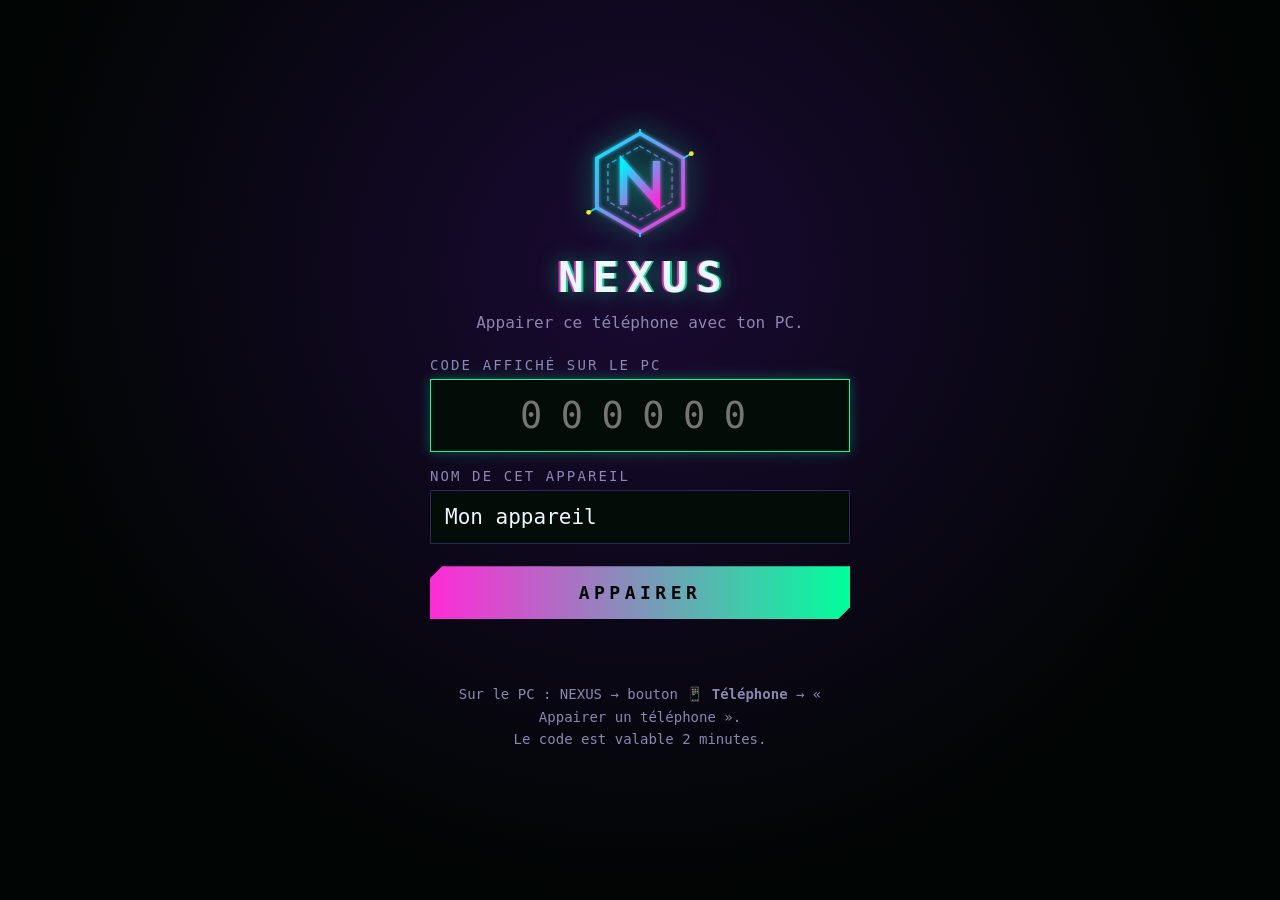
<file: static/pair.html>
<!doctype html>
<html lang="fr">
<head>
<meta charset="utf-8">
<meta name="viewport" content="width=device-width, initial-scale=1, viewport-fit=cover">
<meta name="theme-color" content="#010503">
<title>NEXUS — appairage</title>
<link rel="icon" href="/static/nexus-logo.svg" type="image/svg+xml">
<style>
  :root { --bg: #010503; --text: #eaf8ff; --muted: #8a87b0; --cyan: #00ff9c; --magenta: #ff2bd6; --green: #3dffa2; --hot: #ff2a55;
          --mono: "Cascadia Mono", Consolas, ui-monospace, monospace; }
  * { box-sizing: border-box; }
  html, body { margin: 0; min-height: 100%; background: var(--bg); color: var(--text); font-family: var(--mono); }
  body { min-height: 100vh; display: grid; place-items: center; padding: 24px 16px;
    background: radial-gradient(ellipse at 50% 30%, #1a0a33, var(--bg) 70%); }
  main { width: 100%; max-width: 420px; text-align: center; }
  img { width: 110px; filter: drop-shadow(0 0 14px rgba(0, 255, 156,.6)); }
  h1 { font-size: 43px; letter-spacing: .2em; margin: 10px 0 4px; margin-right: -.2em;
    text-shadow: -2px 0 rgba(255,43,214,.8), 2px 0 rgba(0, 255, 156,.8), 0 0 20px rgba(0, 255, 156,.5); }
  p { color: var(--muted); font-size: 16px; line-height: 1.6; margin: 8px 0 22px; }
  label { display: block; text-align: left; font-size: 14px; letter-spacing: .15em; text-transform: uppercase; color: var(--muted); margin: 16px 0 6px; }
  input { width: 100%; font: inherit; font-size: 21px; color: var(--text); background: #030c07; border: 1px solid #2f2752;
    padding: 14px; outline: none; }
  input:focus { border-color: var(--cyan); box-shadow: 0 0 12px rgba(0, 255, 156,.3); }
  #code { font-size: 37px; letter-spacing: .5em; text-align: center; padding-left: .5em; }
  button { width: 100%; margin-top: 22px; font: inherit; font-size: 18px; font-weight: 700; letter-spacing: .25em; text-transform: uppercase;
    color: var(--bg); background: linear-gradient(90deg, var(--magenta), var(--cyan)); border: 0; padding: 16px; cursor: pointer;
    clip-path: polygon(12px 0, 100% 0, 100% calc(100% - 12px), calc(100% - 12px) 100%, 0 100%, 0 12px); }
  button:disabled { opacity: .5; }
  .msg { min-height: 22px; margin-top: 16px; font-size: 16px; }
  .err { color: var(--hot); } .ok { color: var(--green); }
  a { color: var(--cyan); }
  .hint { font-size: 14px; margin-top: 26px; }
</style>
</head>
<body>
<main>
  <img src="/static/nexus-logo.svg" alt="">
  <h1>NEXUS</h1>
  <p id="intro">Appairer ce téléphone avec ton PC.</p>
  <form id="f">
    <div id="code-box">
      <label for="code">Code affiché sur le PC</label>
      <input id="code" inputmode="numeric" pattern="[0-9]{6}" maxlength="6" autocomplete="one-time-code" placeholder="000000">
    </div>
    <label for="name">Nom de cet appareil</label>
    <input id="name" maxlength="40" autocomplete="off">
    <button id="go">Appairer</button>
  </form>
  <div class="msg" id="msg" role="status"></div>
  <p class="hint">Sur le PC : NEXUS → bouton <b>📱 Téléphone</b> → « Appairer un téléphone ».<br>Le code est valable 2 minutes.</p>
</main>
<script>
  "use strict";
  const $ = id => document.getElementById(id);
  const secret = location.hash.length > 1 ? decodeURIComponent(location.hash.slice(1)) : null;
  const ua = navigator.userAgent;
  const appli = /NEXUSApp\//.test(ua);               // appli Android NEXUS (android/) : elle ne lit pas le QR code
  $("name").value = appli ? "Appli NEXUS" : /iPhone/.test(ua) ? "iPhone" : /iPad/.test(ua) ? "iPad"
    : /Android/.test(ua) ? "Téléphone Android" : "Mon appareil";
  if (appli && !secret) {
    $("intro").innerHTML = "Appairer l'<b>appli NEXUS</b> avec ton PC : tape ici le code à 6 chiffres affiché sur le PC."
      + "<br><small>Ne scanne pas le QR code : il ouvre le navigateur du téléphone, pas l'appli, et le code ne sert qu'une fois.</small>";
  }
  if (secret) {
    // Arrivé par le QR code : pas besoin de taper le code
    $("code-box").hidden = true;
    $("intro").textContent = "QR code reconnu. Confirme pour autoriser ce téléphone à accéder à NEXUS.";
  } else {
    $("code").focus();
  }
  $("f").addEventListener("submit", async ev => {
    ev.preventDefault();
    const code = $("code").value.replace(/\D/g, "");
    if (!secret && code.length !== 6) { $("msg").className = "msg err"; $("msg").textContent = "Le code fait 6 chiffres."; return; }
    $("go").disabled = true;
    $("msg").className = "msg"; $("msg").textContent = "Connexion…";
    try {
      const r = await fetch("/api/pair/claim", { method: "POST", headers: { "Content-Type": "application/json" },
        body: JSON.stringify({ secret, code: secret ? null : code, name: $("name").value.trim() }) });
      const d = await r.json().catch(() => ({}));
      if (!r.ok) throw new Error(d.error || "HTTP " + r.status);
      history.replaceState(null, "", "/pair");            // le secret disparaît de l'adresse
      $("msg").className = "msg ok"; $("msg").textContent = "✔ Téléphone appairé. Ouverture de NEXUS…";
      setTimeout(() => { location.href = "/"; }, 900);
    } catch (e) {
      $("msg").className = "msg err";
      $("msg").textContent = /invalide ou expiré/.test(e.message)
        ? "Code refusé : il a déjà servi (scan du QR code ?) ou a expiré. Sur le PC, 📱 Téléphone → « Afficher le QR code » pour un nouveau code, puis tape-le ici."
        : e.message;
      $("go").disabled = false;
    }
  });
</script>
</body>
</html>
</file>
